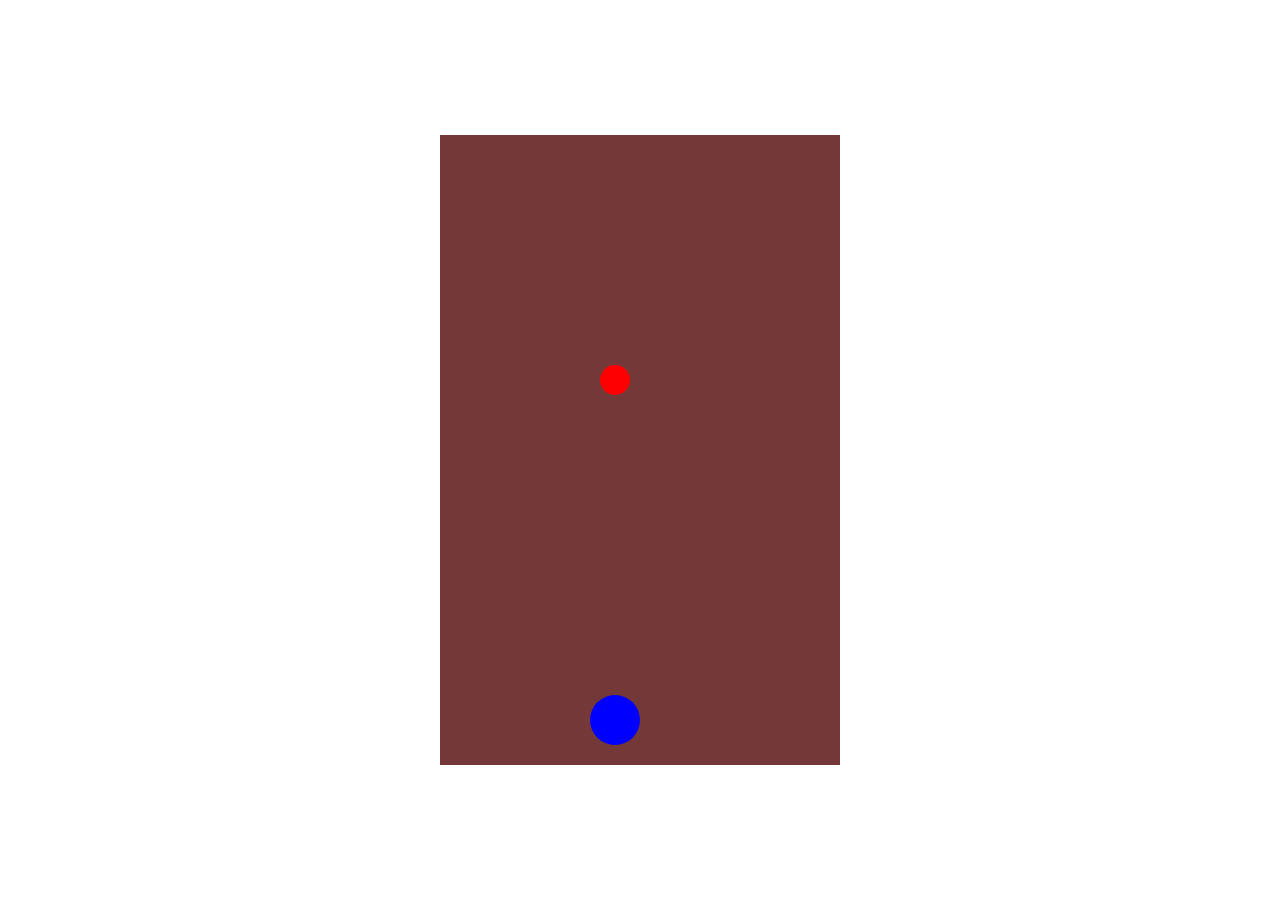
<file: academy-airplane-master/index.html>
<!DOCTYPE html>
<html lang="en">
<head>
    <meta charset="UTF-8">
    <meta name="viewport" content="width=device-width, initial-scale=1.0">
    <link rel="stylesheet" href="styles.css">
    <title>Juego de Aviones</title>
</head>
<body>
    <div class="game-container">
        <div id="player"></div>
        <div id="enemy"></div>
    </div>
    <script src="script.js"></script>
</body>
</html>
</file>
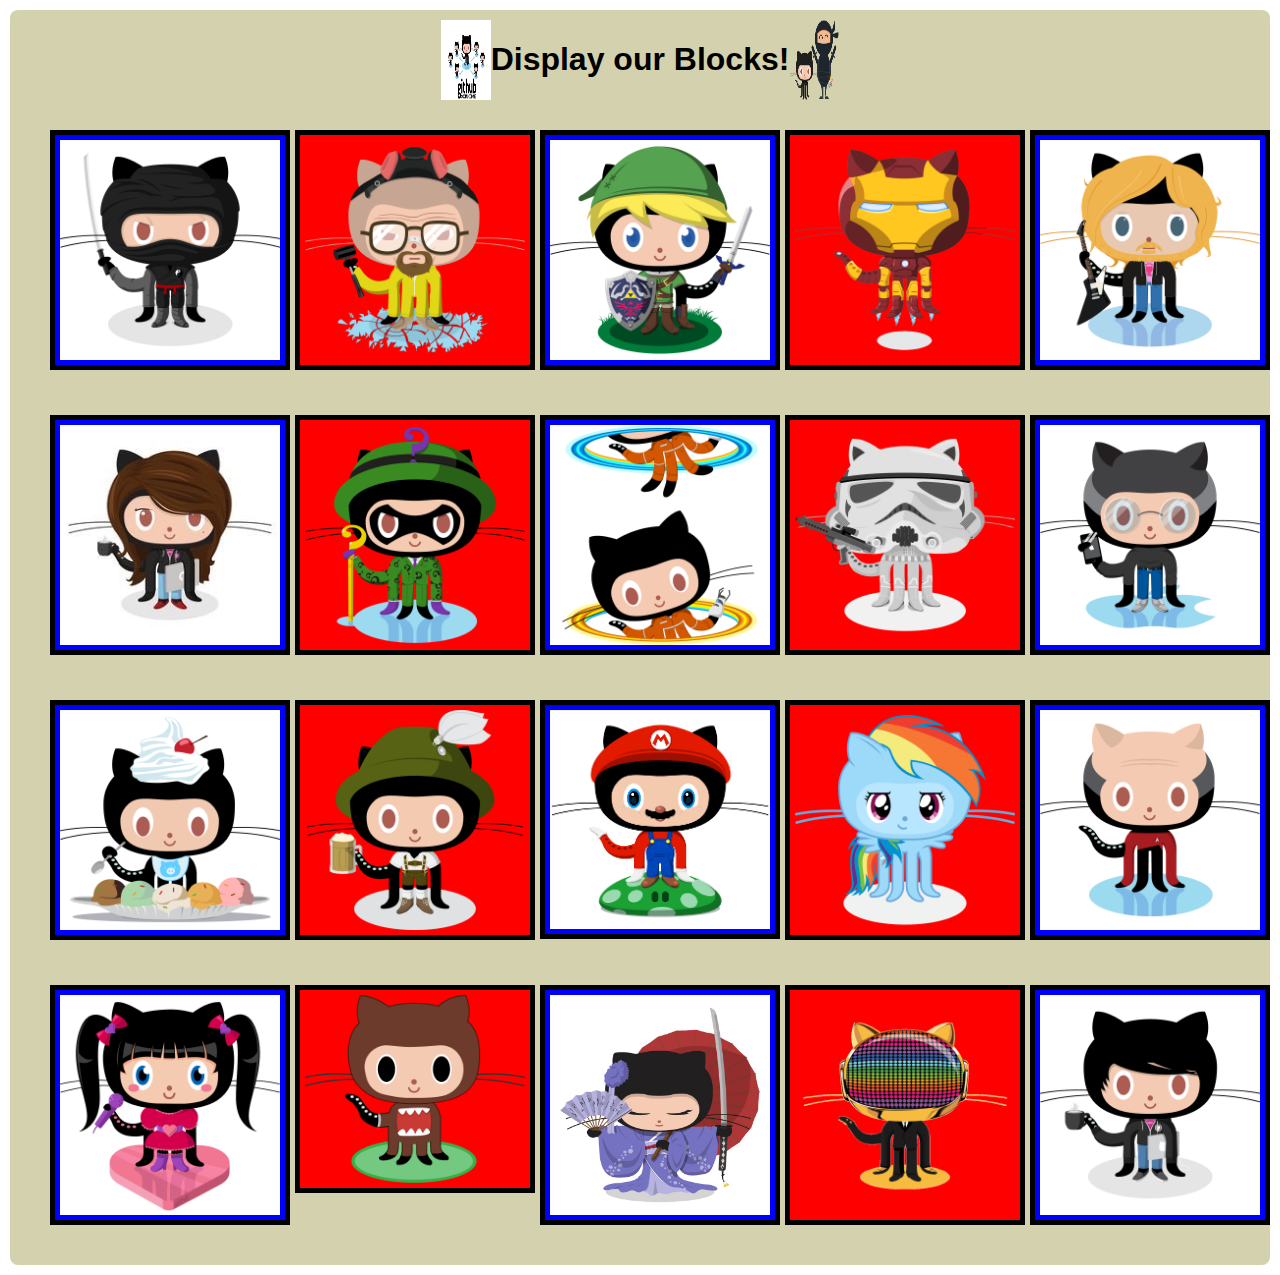
<file: Display Our Blocks/index.html>
<!DOCTYPE html>
<html lang="es">
<head>
    <meta charset="UTF-8">
    <meta name="viewport" content="width=device-width, initial-scale=1.0">
    <link rel="stylesheet" href="styles.css">
    <title>Cuadrícula de Imágenes</title>
</head>
<body>
    <div class="main-content">
        <div class="header">
            <img src="./img/gi.jpg" alt="Left Image" width="50">
            <h1>Display our Blocks!</h1>
            <img src="./img/ga.png" alt="Right Image" width="50">
        </div>
        <div class="grid-container">
            <div class="grid-item">
                <img src="./img/1.jpg" alt="Imagen 1" class="img1">
            </div>
            <div class="grid-item">
                <img src="./img/2.png" alt="Imagen 2" class="img2">
            </div>
            <div class="grid-item">
                <img src="./img/3.png" alt="Imagen 3" class="img1">
            </div>
            <div class="grid-item">
                <img src="./img/4.png" alt="Imagen 4" class="img2">
            </div>
            <div class="grid-item">
                <img src="./img/5.png" alt="Imagen 5" class="img1">
            </div>
            
            <div class="grid-item">
                <img src="./img/6.jpg" alt="Imagen 6" class="img1">
            </div>
            <div class="grid-item">
                <img src="./img/7.png" alt="Imagen 7" class="img2">
            </div>
            <div class="grid-item">
                <img src="./img/8.jpg" alt="Imagen 8" class="img1">
            </div>
            <div class="grid-item">
                <img src="./img/9.png" alt="Imagen 9" class="img2">
            </div>
            <div class="grid-item">
                <img src="./img/10.jpg" alt="Imagen 10" class="img1">
            </div>
            
            <div class="grid-item">
                <img src="./img/11.jpg" alt="Imagen 11" class="img1">
            </div>
            <div class="grid-item">
                <img src="./img/12.png" alt="Imagen 12" class="img2">
            </div>
            <div class="grid-item">
                <img src="./img/13.png" alt="Imagen 13" class="img1">
            </div>
            <div class="grid-item">
                <img src="./img/14.png" alt="Imagen 14" class="img2">
            </div>
            <div class="grid-item">
                <img src="./img/15.jpg" alt="Imagen 15" class="img1">
            </div>
            
            <div class="grid-item">
                <img src="./img/16.png" alt="Imagen 16" class="img1">
            </div>
            <div class="grid-item">
                <img src="./img/17.png" alt="Imagen 17" class="img2">
            </div>
            <div class="grid-item">
                <img src="./img/18.jpg" alt="Imagen 18" class="img1">
            </div>
            <div class="grid-item">
                <img src="./img/19.gif" alt="Imagen 19" class="img2">
            </div>
            <div class="grid-item">
                <img src="./img/20.jpg" alt="Imagen 20" class="img1">
            </div>
        </div>
    </div>
</body>
</html>
</file>
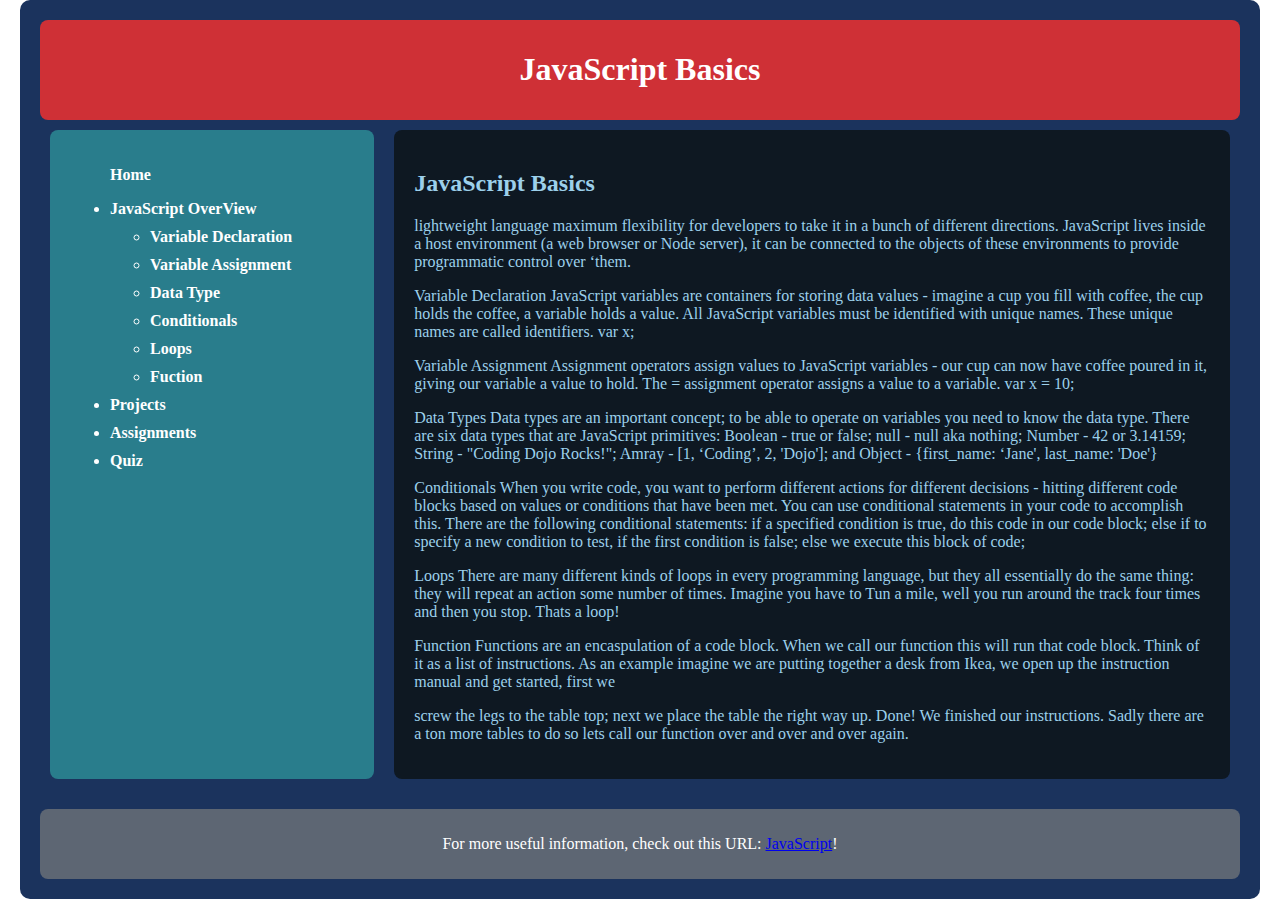
<file: Js basico/index.html>
<!DOCTYPE html>
<html lang="es">

<head>
    <meta charset="UTF-8">
    <meta name="viewport" content="width=device-width, initial-scale=1.0">
    <link rel="stylesheet" href="styles.css">
    <title>Mi Página</title>
</head>

<body>

    <div class="container">
        <header>
            <h1>JavaScript Basics</h1>
        </header>

        <div class="d-flex">
            <aside class="sidebar">
                <nav>
                    <ul>
                        <p><a href="#">Home</a></p>
                        <li><a href="#">JavaScript OverView</a></li>
                        <ul>
                            <li><a href="#">Variable Declaration</a></li>
                            <li><a href="#">Variable Assignment</a></li>
                            <li><a href="#">Data Type</a></li>
                            <li><a href="#">Conditionals</a></li>
                            <li><a href="#">Loops</a></li>
                            <li><a href="#">Fuction</a></li>
                        </ul>
                        <li><a href="#">Projects</a></li>
                        <li><a href="#">Assignments</a></li>
                        <li><a href="#">Quiz</a></li>
                    </ul>
                </nav>
            </aside>
            <section class="main-content">
                <h2>JavaScript Basics</h2>
                <p>
                    lightweight language maximum flexibility for developers to take it in a bunch of different directions. JavaScript lives inside a host
                    environment (a web browser or Node server), it can be connected to the objects of these environments to provide programmatic control over
                    ‘them.
                    </p>
                    <p>Variable Declaration JavaScript variables are containers for storing data values - imagine a cup you fill with coffee, the cup holds the coffee,
                    a variable holds a value. All JavaScript variables must be identified with unique names. These unique names are called identifiers. var x;
                    </p>
                    <p>Variable Assignment Assignment operators assign values to JavaScript variables - our cup can now have coffee poured in it, giving our
                    variable a value to hold. The = assignment operator assigns a value to a variable. var x = 10;
                    </p>
                    <p>Data Types Data types are an important concept; to be able to operate on variables you need to know the data type. There are six data types
                    that are JavaScript primitives: Boolean - true or false; null - null aka nothing; Number - 42 or 3.14159; String - "Coding Dojo Rocks!";
                    Amray - [1, ‘Coding’, 2, 'Dojo']; and Object - {first_name: ‘Jane', last_name: 'Doe'}
                    </p>
                    <p>Conditionals When you write code, you want to perform different actions for different decisions - hitting different code blocks based on
                    values or conditions that have been met. You can use conditional statements in your code to accomplish this. There are the following
                    conditional statements: if a specified condition is true, do this code in our code block; else if to specify a new condition to test, if the first
                    condition is false; else we execute this block of code;
                    </p>
                    <p>Loops There are many different kinds of loops in every programming language, but they all essentially do the same thing: they will repeat
                    an action some number of times. Imagine you have to Tun a mile, well you run around the track four times and then you stop. Thats a loop!
                    </p>
                    <p>Function Functions are an encaspulation of a code block. When we call our function this will run that code block. Think of it as a list of
                    instructions. As an example imagine we are putting together a desk from Ikea, we open up the instruction manual and get started, first we
                    </p>
                    <p>
                    screw the legs to the table top; next we place the table the right way up. Done! We finished our instructions. Sadly there are a ton more
                    tables to do so lets call our function over and over and over again.
                    </p>
            </section>
        </div>

        <footer>
            <p>For more useful information, check out this URL: <a href="Link">JavaScript</a>!</p>
        </footer>
    </div>

</body>

</html>
</file>
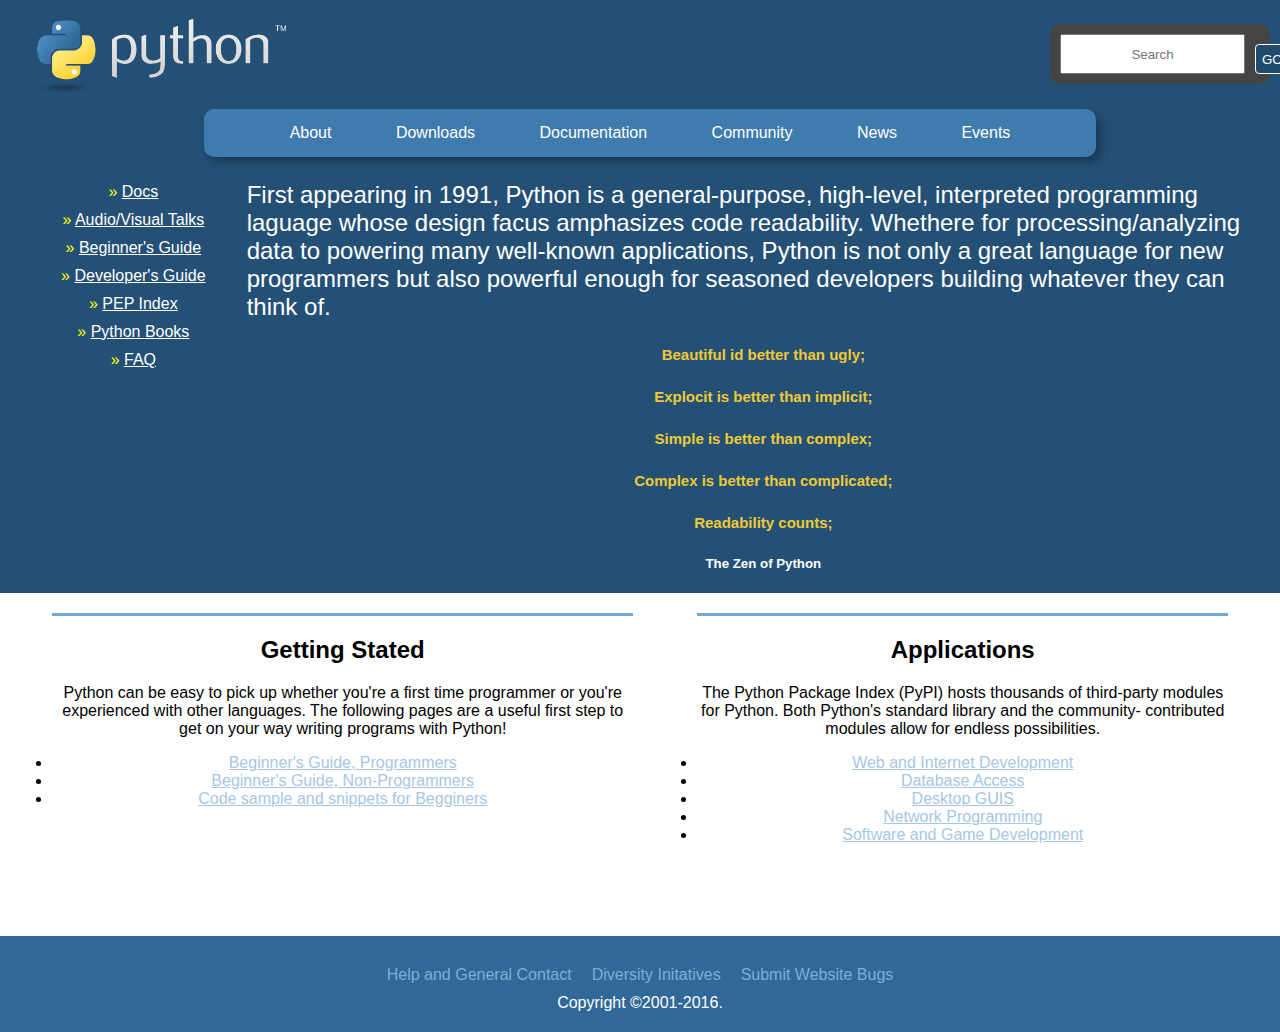
<file: Phyton/index.html>
<!DOCTYPE html>
<html lang="es">
<head>
    <meta charset="UTF-8">
    <meta name="viewport" content="width=device-width, initial-scale=1.0">
    <title>Mi Página Web</title>
    <link rel="stylesheet" href="styles.css">
</head>
<body>
    <div class="container">
        <main>
            <header>
                <div id="logo">
                    <img src="logo.png" alt="Logo" style="width: 300%;">
                </div>
                <div id="search-bar">
                    <input type="text" class = "search-text" placeholder="Search">
                    <button type="submit" class="button-style">GO</button>
                </div>
            </header>
            
            <nav>
                <a href="#">About</a>
                <a href="#">Downloads</a>
                <a href="#">Documentation</a>
                <a href="#">Community</a>
                <a href="#">News</a>
                <a href="#">Events</a>
            </nav>
            <div class="main-flex">
                <aside class="sidebar">
                    <ul class="ul-style">
                        <li><span class="text-yellow">» </span><a href="#">Docs</a></li>
                        <li><span class="text-yellow">» </span><a href="#">Audio/Visual Talks</a></li>
                        <li><span class="text-yellow">» </span><a href="#">Beginner's Guide</a></li>
                        <li><span class="text-yellow">» </span><a href="#">Developer's Guide</a></li>
                        <li><span class="text-yellow">» </span><a href="#">PEP Index</a></li>
                        <li><span class="text-yellow">» </span><a href="#">Python Books</a></li>
                        <li><span class="text-yellow">» </span><a href="#">FAQ</a></li>
                    </ul>
                </aside>
                <div class="main-text-center">
                    <p style="font-size: 24px; color: white;">First appearing in 1991, Python is a general-purpose, high-level, interpreted programming laguage 
                        whose design facus amphasizes code readability. Whethere for processing/analyzing
                        data to powering many well-known applications, Python is not only a great language for new 
                        programmers but also powerful enough for seasoned developers building whatever they can think
                        of.
                    </p>
                    <h5 class="center-h5-main">
                        Beautiful id better than ugly;
                    </h5>
                    <h5 class="center-h5-main">
                        Explocit is better than implicit;
                    </h5>
                    <h5 class="center-h5-main">
                        Simple is better than complex;
                    </h5>
                    <h5 class="center-h5-main">
                        Complex is better than complicated;
                    </h5>
                    <h5 class="center-h5-main">
                       Readability counts; 
                    </h5>
                    <h5 class="center-h5-main-ex">
                        The Zen of Python
                    </h5>
                </div>
            </div>
        </main>
    </div>

    <section>
        <div class="section-section">
            <h2>Getting Stated</h2>
            <p>Python can be easy to pick up whether you're a first time programmer
                or you're experienced with other languages. The following pages are a 
                useful first step to get on your way writing programs with Python!</p>
                <li><a href="#" class="section-link">Beginner's Guide, Programmers</a></li>
                <li><a href="#" class="section-link">Beginner's Guide, Non-Programmers</a></li>
                <li><a href="#" class="section-link">Code sample and snippets for Begginers</a></li>
        </div>
        <div class="section-section">
            <h2>Applications</h2>
            <p>The Python Package Index (PyPI) hosts thousands of third-party modules 
                for Python. Both Python's standard library and the community- contributed 
                modules allow for endless possibilities.</p>
            <li><a href="#" class="section-link">Web and Internet Development</a></li>
            <li><a href="#" class="section-link">Database Access</a></li>
            <li><a href="#" class="section-link">Desktop GUIS</a></li>
            <li><a href="#" class="section-link">Network Programming</a></li>
            <li><a href="#" class="section-link">Software and Game Development</a></li>
        </div>
    </section>
    <footer>
        <div class="footer-section">
            <p class="footer-down">Help and General Contact</p>
            <p class="footer-down">Diversity Initatives</p>
            <p class="footer-down">Submit Website Bugs</p>
        </div>
        <div style="justify-content: center; display: flex;">
            <span>
                Copyright &copy;2001-2016.
            </span>
        </div>
    </footer>
    
</body>
</html>
</file>
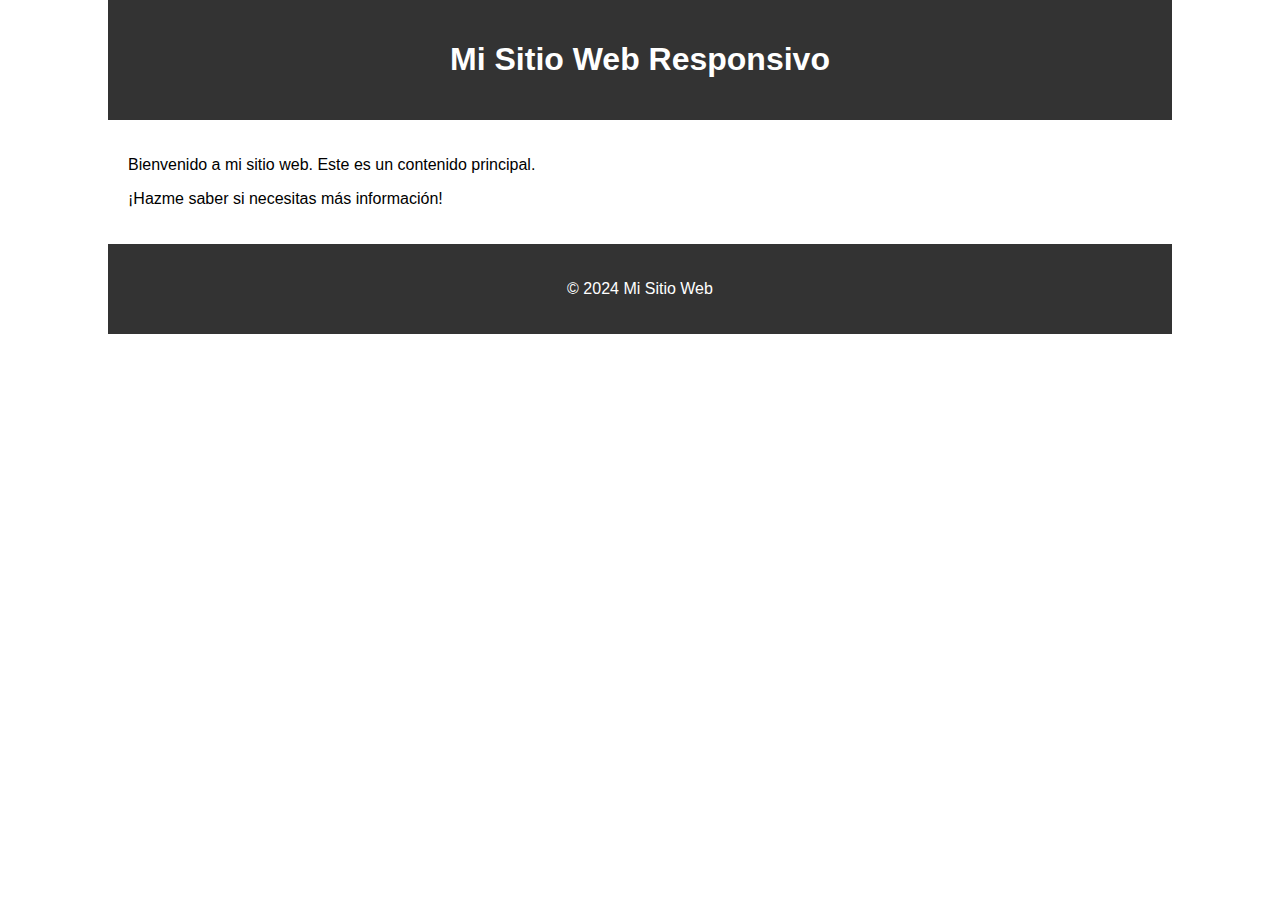
<file: simplemente responsivo/index.html>
<!DOCTYPE html>
<html lang="es">
<head>
    <meta charset="UTF-8">
    <meta name="viewport" content="width=device-width, initial-scale=1.0">
    <link rel="stylesheet" href="style.css">
</head>
<body>
    <header>
        <h1>Mi Sitio Web Responsivo</h1>
    </header>

    <main>
        <p>Bienvenido a mi sitio web. Este es un contenido principal.</p>
        <p>¡Hazme saber si necesitas más información!</p>
    </main>

    <footer>
        <p>&copy; 2024 Mi Sitio Web</p>
    </footer>
</body>
</html>
</file>
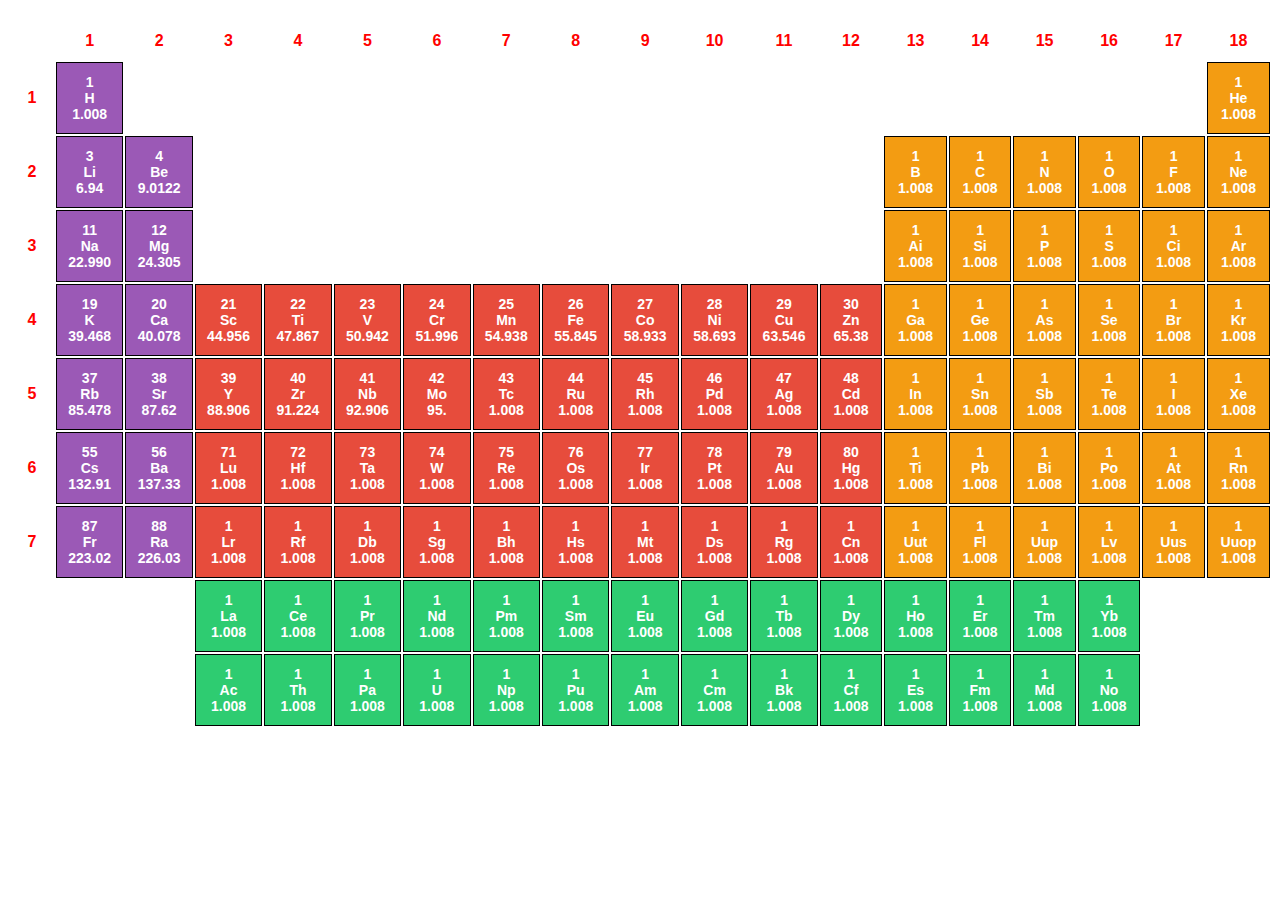
<file: tabla periodica/index.html>
<!DOCTYPE html>
<html lang="es">

<head>
    <meta charset="UTF-8">
    <meta name="viewport" content="width=device-width, initial-scale=1.0">
    <link rel="stylesheet" href="styles.css">
    <title>Tabla Periódica</title>
</head>

<body>

    <table>
        <thead>
            <tr>
                <th></th>
                <th>1</th>
                <th>2</th>
                <th>3</th>
                <th>4</th>
                <th>5</th>
                <th>6</th>
                <th>7</th>
                <th>8</th>
                <th>9</th>
                <th>10</th>
                <th>11</th>
                <th>12</th>
                <th>13</th>
                <th>14</th>
                <th>15</th>
                <th>16</th>
                <th>17</th>
                <th>18</th>
            </tr>
        </thead>
        <tbody>
            <tr>
                <th>1</th>
                <td class="element noble-gases">1</br>H<br>1.008</td>  
                <td class="element noassing"></td>           
                <td class="element noassing"></td>           
                <td class="element noassing"></td>           
                <td class="element noassing"></td>           
                <td class="element noassing"></td>           
                <td class="element noassing"></td>           
                <td class="element noassing"></td>           
                <td class="element noassing"></td>           
                <td class="element noassing"></td>           
                <td class="element noassing"></td>           
                <td class="element noassing"></td>           
                <td class="element noassing"></td>           
                <td class="element noassing"></td>           
                <td class="element noassing"></td>           
                <td class="element noassing"></td>           
                <td class="element noassing"></td>           
                <td class="element transition-metals">1</br>He<br>1.008</td>  
            </tr>         
            <tr>
                <th>2</th>
                <td class="element noble-gases">3</br>Li<br>6.94</td>  
                <td class="element noble-gases">4</br>Be<br>9.0122</td>  
                <td class="element noassing"></td>           
                <td class="element noassing"></td>           
                <td class="element noassing"></td>           
                <td class="element noassing"></td>           
                <td class="element noassing"></td>           
                <td class="element noassing"></td>           
                <td class="element noassing"></td>           
                <td class="element noassing"></td>           
                <td class="element noassing"></td>           
                <td class="element noassing"></td>           
                <td class="element transition-metals">1</br>B<br>1.008</td>  
                <td class="element transition-metals">1</br>C<br>1.008</td>  
                <td class="element transition-metals">1</br>N<br>1.008</td>  
                <td class="element transition-metals">1</br>O<br>1.008</td>  
                <td class="element transition-metals">1</br>F<br>1.008</td>  
                <td class="element transition-metals">1</br>Ne<br>1.008</td>  
            </tr>         
            <tr>
                <th>3</th>
                <td class="element noble-gases">11</br>Na<br>22.990</td>  
                <td class="element noble-gases">12</br>Mg<br>24.305</td>  
                <td class="element noassing"></td>           
                <td class="element noassing"></td>           
                <td class="element noassing"></td>           
                <td class="element noassing"></td>           
                <td class="element noassing"></td>           
                <td class="element noassing"></td>           
                <td class="element noassing"></td>           
                <td class="element noassing"></td>           
                <td class="element noassing"></td>           
                <td class="element noassing"></td>           
                <td class="element transition-metals">1</br>Ai<br>1.008</td>  
                <td class="element transition-metals">1</br>Si<br>1.008</td>  
                <td class="element transition-metals">1</br>P<br>1.008</td>  
                <td class="element transition-metals">1</br>S<br>1.008</td>  
                <td class="element transition-metals">1</br>Ci<br>1.008</td>  
                <td class="element transition-metals">1</br>Ar<br>1.008</td>  
            </tr>         
            <tr>
                <th>4</th>
                <td class="element noble-gases">19</br>K<br>39.468</td>  
                <td class="element noble-gases">20</br>Ca<br>40.078</td>  
                <td class="element alkali-metals">21</br>Sc<br>44.956</td>  
                <td class="element alkali-metals">22</br>Ti<br>47.867</td>  
                <td class="element alkali-metals">23</br>V<br>50.942</td>  
                <td class="element alkali-metals">24</br>Cr<br>51.996</td>  
                <td class="element alkali-metals">25</br>Mn<br>54.938</td>  
                <td class="element alkali-metals">26</br>Fe<br>55.845</td>  
                <td class="element alkali-metals">27</br>Co<br>58.933</td>  
                <td class="element alkali-metals">28</br>Ni<br>58.693</td>  
                <td class="element alkali-metals">29</br>Cu<br>63.546</td>  
                <td class="element alkali-metals">30</br>Zn<br>65.38</td>  
                <td class="element transition-metals">1</br>Ga<br>1.008</td>  
                <td class="element transition-metals">1</br>Ge<br>1.008</td>  
                <td class="element transition-metals">1</br>As<br>1.008</td>  
                <td class="element transition-metals">1</br>Se<br>1.008</td>  
                <td class="element transition-metals">1</br>Br<br>1.008</td>  
                <td class="element transition-metals">1</br>Kr<br>1.008</td>  
            </tr>         
            <tr>
                <th>5</th>
                <td class="element noble-gases">37</br>Rb<br>85.478</td>  
                <td class="element noble-gases">38</br>Sr<br>87.62</td>  
                <td class="element alkali-metals">39</br>Y<br>88.906</td>  
                <td class="element alkali-metals">40</br>Zr<br>91.224</td>  
                <td class="element alkali-metals">41</br>Nb<br>92.906</td>  
                <td class="element alkali-metals">42</br>Mo<br>95.</td>  
                <td class="element alkali-metals">43</br>Tc<br>1.008</td>  
                <td class="element alkali-metals">44</br>Ru<br>1.008</td>  
                <td class="element alkali-metals">45</br>Rh<br>1.008</td>  
                <td class="element alkali-metals">46</br>Pd<br>1.008</td>  
                <td class="element alkali-metals">47</br>Ag<br>1.008</td>  
                <td class="element alkali-metals">48</br>Cd<br>1.008</td>  
                <td class="element transition-metals">1</br>In<br>1.008</td>  
                <td class="element transition-metals">1</br>Sn<br>1.008</td>  
                <td class="element transition-metals">1</br>Sb<br>1.008</td>  
                <td class="element transition-metals">1</br>Te<br>1.008</td>  
                <td class="element transition-metals">1</br>I<br>1.008</td>  
                <td class="element transition-metals">1</br>Xe<br>1.008</td>  
            </tr>         
            <tr>
                <th>6</th>
                <td class="element noble-gases">55</br>Cs<br>132.91</td>  
                <td class="element noble-gases">56</br>Ba<br>137.33</td>  
                <td class="element alkali-metals">71</br>Lu<br>1.008</td>  
                <td class="element alkali-metals">72</br>Hf<br>1.008</td>  
                <td class="element alkali-metals">73</br>Ta<br>1.008</td>  
                <td class="element alkali-metals">74</br>W<br>1.008</td>  
                <td class="element alkali-metals">75</br>Re<br>1.008</td>  
                <td class="element alkali-metals">76</br>Os<br>1.008</td>  
                <td class="element alkali-metals">77</br>Ir<br>1.008</td>  
                <td class="element alkali-metals">78</br>Pt<br>1.008</td>  
                <td class="element alkali-metals">79</br>Au<br>1.008</td>  
                <td class="element alkali-metals">80</br>Hg<br>1.008</td>  
                <td class="element transition-metals">1</br>Ti<br>1.008</td>  
                <td class="element transition-metals">1</br>Pb<br>1.008</td>  
                <td class="element transition-metals">1</br>Bi<br>1.008</td>  
                <td class="element transition-metals">1</br>Po<br>1.008</td>  
                <td class="element transition-metals">1</br>At<br>1.008</td>  
                <td class="element transition-metals">1</br>Rn<br>1.008</td>  
            </tr>         
            <tr>
                <th>7</th>
                <td class="element noble-gases">87</br>Fr<br>223.02</td>  
                <td class="element noble-gases">88</br>Ra<br>226.03</td>  
                <td class="element alkali-metals">1</br>Lr<br>1.008</td>  
                <td class="element alkali-metals">1</br>Rf<br>1.008</td>  
                <td class="element alkali-metals">1</br>Db<br>1.008</td>  
                <td class="element alkali-metals">1</br>Sg<br>1.008</td>  
                <td class="element alkali-metals">1</br>Bh<br>1.008</td>  
                <td class="element alkali-metals">1</br>Hs<br>1.008</td>  
                <td class="element alkali-metals">1</br>Mt<br>1.008</td>  
                <td class="element alkali-metals">1</br>Ds<br>1.008</td>  
                <td class="element alkali-metals">1</br>Rg<br>1.008</td>  
                <td class="element alkali-metals">1</br>Cn<br>1.008</td>  
                <td class="element transition-metals">1</br>Uut<br>1.008</td>  
                <td class="element transition-metals">1</br>Fl<br>1.008</td>  
                <td class="element transition-metals">1</br>Uup<br>1.008</td>  
                <td class="element transition-metals">1</br>Lv<br>1.008</td>  
                <td class="element transition-metals">1</br>Uus<br>1.008</td>  
                <td class="element transition-metals">1</br>Uuop<br>1.008</td>  
            </tr>         
            <tr>
                <td class="element noassing"></td>         
                <td class="element noassing"></td>           
                <td class="element noassing"></td>           
                <td class="element metalloids">1</br>La<br>1.008</td>  
                <td class="element metalloids">1</br>Ce<br>1.008</td>  
                <td class="element metalloids">1</br>Pr<br>1.008</td>  
                <td class="element metalloids">1</br>Nd<br>1.008</td>  
                <td class="element metalloids">1</br>Pm<br>1.008</td>  
                <td class="element metalloids">1</br>Sm<br>1.008</td>  
                <td class="element metalloids">1</br>Eu<br>1.008</td>  
                <td class="element metalloids">1</br>Gd<br>1.008</td>  
                <td class="element metalloids">1</br>Tb<br>1.008</td>  
                <td class="element metalloids">1</br>Dy<br>1.008</td>  
                <td class="element metalloids">1</br>Ho<br>1.008</td>  
                <td class="element metalloids">1</br>Er<br>1.008</td>  
                <td class="element metalloids">1</br>Tm<br>1.008</td>  
                <td class="element metalloids">1</br>Yb<br>1.008</td>  
                <td class="element noassing"></td>           
                <td class="element noassing"></td>           
            </tr>         
            <tr>
                <td class="element noassing"></td>            
                <td class="element noassing"></td>           
                <td class="element noassing"></td>           
                <td class="element metalloids">1</br>Ac<br>1.008</td>  
                <td class="element metalloids">1</br>Th<br>1.008</td>  
                <td class="element metalloids">1</br>Pa<br>1.008</td>  
                <td class="element metalloids">1</br>U<br>1.008</td>  
                <td class="element metalloids">1</br>Np<br>1.008</td>  
                <td class="element metalloids">1</br>Pu<br>1.008</td>  
                <td class="element metalloids">1</br>Am<br>1.008</td>  
                <td class="element metalloids">1</br>Cm<br>1.008</td>  
                <td class="element metalloids">1</br>Bk<br>1.008</td>  
                <td class="element metalloids">1</br>Cf<br>1.008</td>  
                <td class="element metalloids">1</br>Es<br>1.008</td>  
                <td class="element metalloids">1</br>Fm<br>1.008</td>  
                <td class="element metalloids">1</br>Md<br>1.008</td>  
                <td class="element metalloids">1</br>No<br>1.008</td>  
                <td class="element noassing"></td>           
                <td class="element noassing"></td>           
            </tr>         
        </tbody>
    </table>

</body>

</html>
</file>
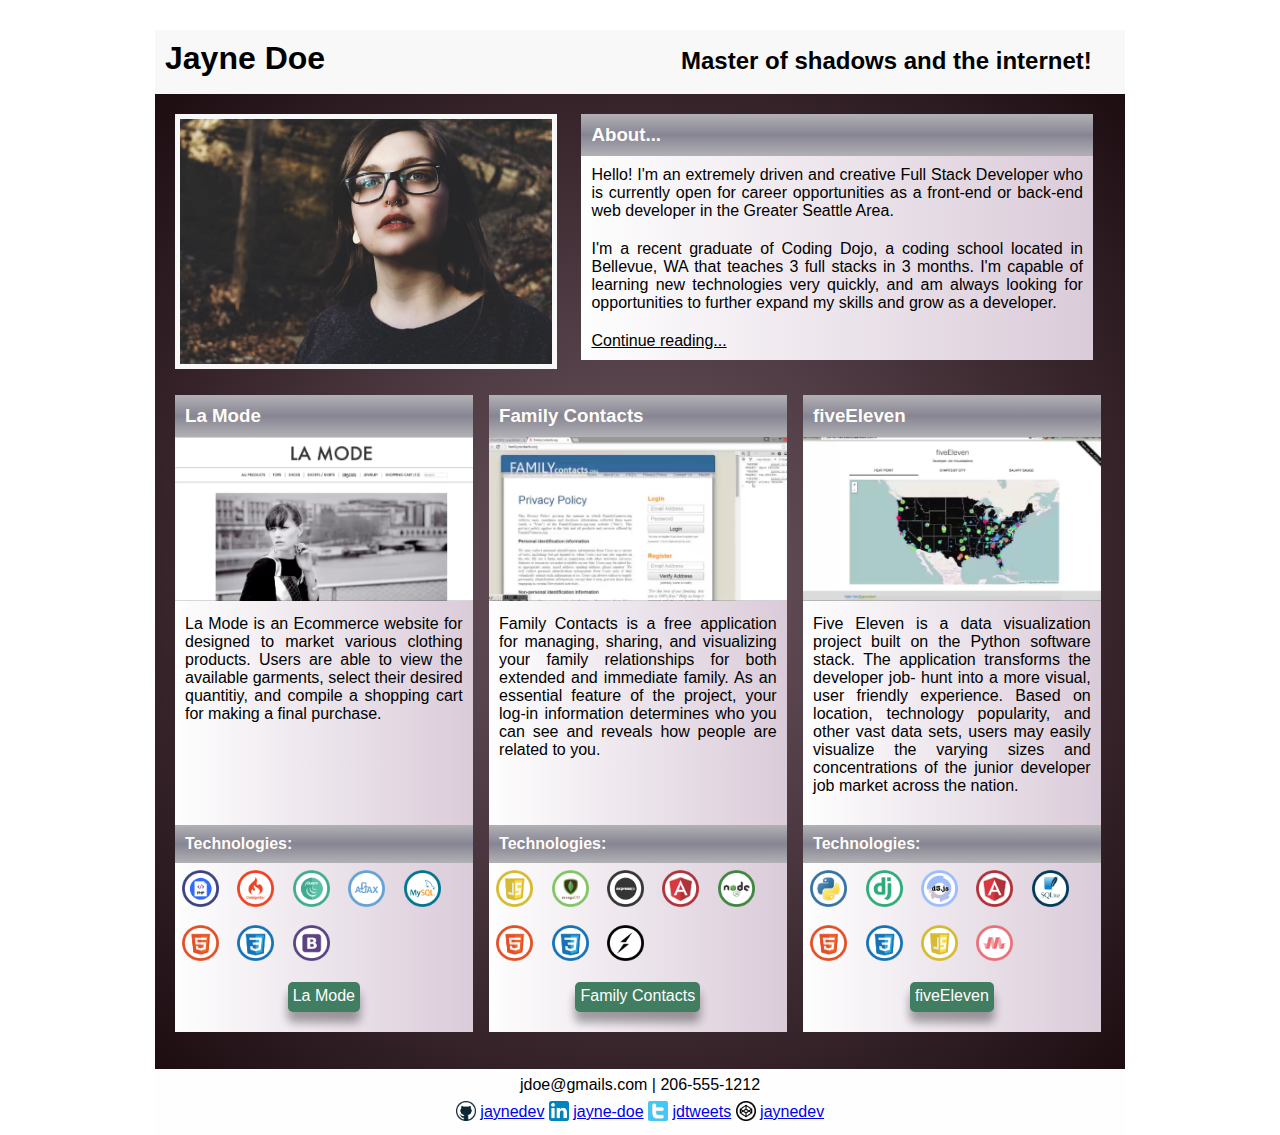
<file: css/portafolio/index.html>
<!DOCTYPE html>
<html lang="en">
<head>
    <meta charset="UTF-8">
    <meta name="viewport" content="width=device-width, initial-scale=1.0">
    <meta name="description" content="Jayne Doe portfolio">
    <link rel="stylesheet" href="style.css">
    <title>Jayne Doe Portfolio</title>
</head>
<body>
    <div class="wrapper">
        <div class="header">
            <h1>Jayne Doe</h1>
            <h2>Master of shadows and the internet!</h2>
        </div>
        <div class="main-content">
            <div class="bio">
                <img src="img/photo_of_me.jpg" alt="Photo of me" class="photo-of-me">
                <div class="about-self content-container">
                    <h3>About...</h3>
                    
                    <p>Hello! I'm an extremely driven and creative Full Stack Developer
                    who is currently open for career opportunities as a front-end or
                    back-end web developer in the Greater Seattle Area.</p>
                        
                    <p>I'm a recent graduate of Coding Dojo, a coding school located in
                    Bellevue, WA that teaches 3 full stacks in 3 months. I'm capable
                    of learning new technologies very quickly, and am always looking
                    for opportunities to further expand my skills and grow as a
                    developer.</p>

                    <a href="https://www.youtube.com/watch?v=dQw4w9WgXcQ">Continue reading...</a>
                </div>
            </div>

            <div class="projects">
                <div class="la-mode content-container">
                    <h3>La Mode</h3>

                    <img src="img/lamode.png" alt="La Mode">

                    <p>La Mode is an Ecommerce website for
                        designed to market various clothing
                        products. Users are able to view the
                        available garments, select their desired
                        quantitiy, and compile a shopping cart for
                        making a final purchase.</p>

                    <h4>Technologies:</h4>

                    <div class="technologies">
                        <img src="img/php.png" alt="PHP">
                        <img src="img/codeigniter.png" alt="Codeigniter">
                        <img src="img/jQuery.png" alt="JQuery">
                        <img src="img/ajax.png" alt="Ajax">
                        <img src="img/mysql.png" alt="MySQL">
                        <img src="img/HTML.png" alt="HTML">
                        <img src="img/CSS.png" alt="CSS">
                        <img src="img/bootstrap.png" alt="Bootstrap">
                    </div>

                    <a href="https://www.youtube.com/watch?v=dQw4w9WgXcQ" class="link-button">La Mode</a>
                </div>

                <div class="family-contacts content-container">
                    <h3>Family Contacts</h3>

                    <img src="img/familycontacts.png" alt="Family Contacts">

                    <p>Family Contacts is a free application for
                        managing, sharing, and visualizing your
                        family relationships for both extended and
                        immediate family. As an essential feature
                        of the project, your log-in information
                        determines who you can see and reveals
                        how people are related to you.</p>

                    <h4>Technologies:</h4>

                    <div class="technologies">
                        <img src="img/JavaScript.png" alt="JS">
                        <img src="img/mongodb.png" alt="MongoDB">
                        <img src="img/expressjs.png" alt="Express JS">
                        <img src="img/angular.png" alt="Angular">
                        <img src="img/nodejs.png" alt="nodeJS">
                        <img src="img/HTML.png" alt="HTML">
                        <img src="img/CSS.png" alt="CSS">
                        <img src="img/socket.png" alt="Socket">
                    </div>

                    <a href="https://www.youtube.com/watch?v=dQw4w9WgXcQ" class="link-button">Family Contacts</a>
                </div>

                <div class="fiveEleven content-container">
                    <h3>fiveEleven</h3>

                    <img src="img/fiveEleven.png" alt="fiveEleven">

                    <p>Five Eleven is a data visualization project
                        built on the Python software stack. The
                        application transforms the developer job-
                        hunt into a more visual, user friendly
                        experience. Based on location, technology
                        popularity, and other vast data sets, users
                        may easily visualize the varying sizes and
                        concentrations of the junior developer job
                        market across the nation.</p>

                    <h4>Technologies:</h4>

                    <div class="technologies">
                        <img src="img/python.png" alt="Python">
                        <img src="img/django.png" alt="django">
                        <img src="img/d3.png" alt="D3">
                        <img src="img/angular.png" alt="Angular">
                        <img src="img/sqlite.png" alt="sqlite">
                        <img src="img/HTML.png" alt="HTML">
                        <img src="img/CSS.png" alt="CSS">
                        <img src="img/JavaScript.png" alt="JS">
                        <img src="img/materialize.png" alt="JS">
                    </div>

                    <a href="https://www.youtube.com/watch?v=dQw4w9WgXcQ" class="link-button">fiveEleven</a>
                    </div>
                </div>
        </div>
        <div class="footer">
            <div class="email">jdoe@gmails.com | 206-555-1212</div>
            <div class="socials">
                <ul>
                    <li>
                        <img src="img/github.png" alt="github">
                        <a href="https://www.youtube.com/watch?v=dQw4w9WgXcQ">jaynedev</a>
                    </li>
                    <li>
                        <img src="img/linkedin.png" alt="linkedin">
                        <a href="https://www.youtube.com/watch?v=dQw4w9WgXcQ">jayne-doe</a>
                    </li>
                    <li>
                        <img src="img/twitter.png" alt="twitter">
                        <a href="https://www.youtube.com/watch?v=dQw4w9WgXcQ">jdtweets</a>
                    </li>
                    <li>
                        <img src="img/codepen.png" alt="codepen">
                        <a href="https://www.youtube.com/watch?v=dQw4w9WgXcQ">jaynedev</a>
                    </li>
                </ul>
            </div>
        </div>
    </div>   
</body>
</html>
</file>
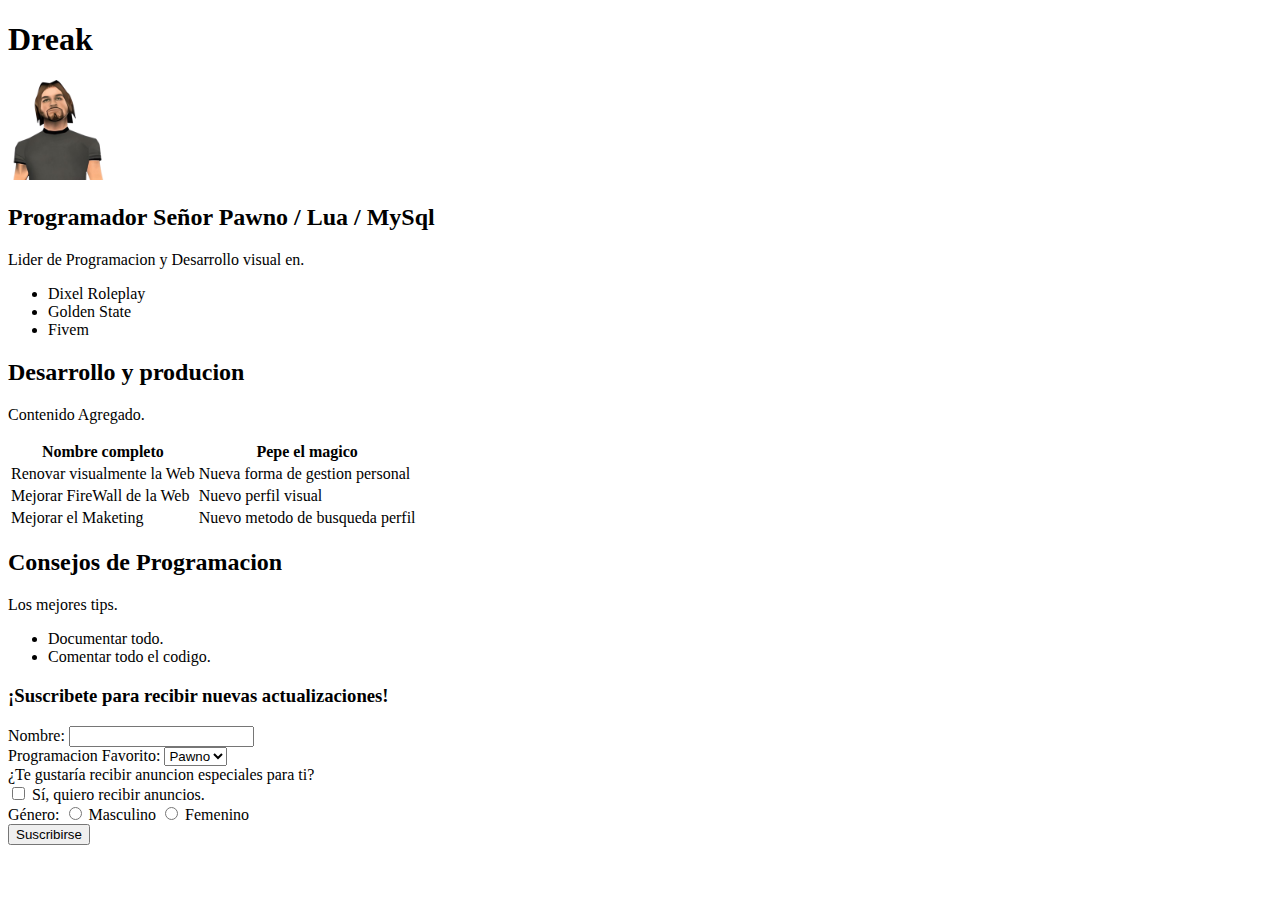
<file: Blog de un radom.html>
<!DOCTYPE html>
<html lang="es">
<head>
    <meta charset="UTF-8">
    <meta name="viewport" content="width=device-width, initial-scale=1.0">
    <title>Blog Fake (como la tv)</title>
    <meta name="description" content="xd.">
</head>
<body>

    <header>
        <h1>Dreak</h1>
        <img src="dreak.png" alt="img" style="width: 100px;">
    </header>

    <div id="destinos">
        <h2>Programador Señor Pawno / Lua / MySql</h2>
        <p>Lider de Programacion y Desarrollo visual en.</p>
        <ul>
            <li>Dixel Roleplay</li>
            <li>Golden State</li>
            <li>Fivem</li>
        </ul>
    </div>

    <div id="experiencias">
        <h2>Desarrollo y producion</h2>
        <p>Contenido Agregado.</p>
        <table>
            <thead>
                <tr>
                    <th>Nombre completo</th>
                    <th>Pepe el magico</th>
                </tr>
            </thead>
            <tbody>
                <tr>
                    <td>Renovar visualmente la Web</td>
                    <td>Nueva forma de gestion personal</td>
                </tr>
                <tr>
                    <td>Mejorar FireWall de la Web</td>
                    <td>Nuevo perfil visual</td>
                </tr>
                <tr>
                    <td>Mejorar el Maketing</td>
                    <td>Nuevo metodo de busqueda perfil</td>
                </tr>
            </tbody>
        </table>
    </div>

    <div id="consejos">
        <h2>Consejos de Programacion</h2>
        <p>Los mejores tips.</p>
        <ul>
            <li>Documentar todo.</li>
            <li>Comentar todo el codigo.</li>
        </ul>
    </div>

    <footer>
        <h3>¡Suscribete para recibir nuevas actualizaciones!</h3>
        
        <form action="/encuesta_ficticia" method="POST">
            <label for="nombre">Nombre:</label>
            <input type="text" id="nombre" name="nombre" required>
            <div>
            <label for="programacion">Programacion Favorito:</label>
            <select id="programacion" name="programacion" required>
                <option value="pawno">Pawno</option>
                <option value="java">Java</option>
            </select>
            </div>
            <label>¿Te gustaría recibir anuncion especiales para ti?</label>
            <div>
                <input type="checkbox" id="email" name="email"> Sí, quiero recibir anuncios.
            </div>
            <div>
            <label>Género:</label>
            <input type="radio" id="masculino" name="genero" value="masculino">
            <label for="masculino">Masculino</label>
            <input type="radio" id="femenino" name="genero" value="femenino">
            <label for="femenino">Femenino</label>
            </div>
            <input type="submit" value="Suscribirse">
        </form>
    </footer>

</body>
</html>
</file>
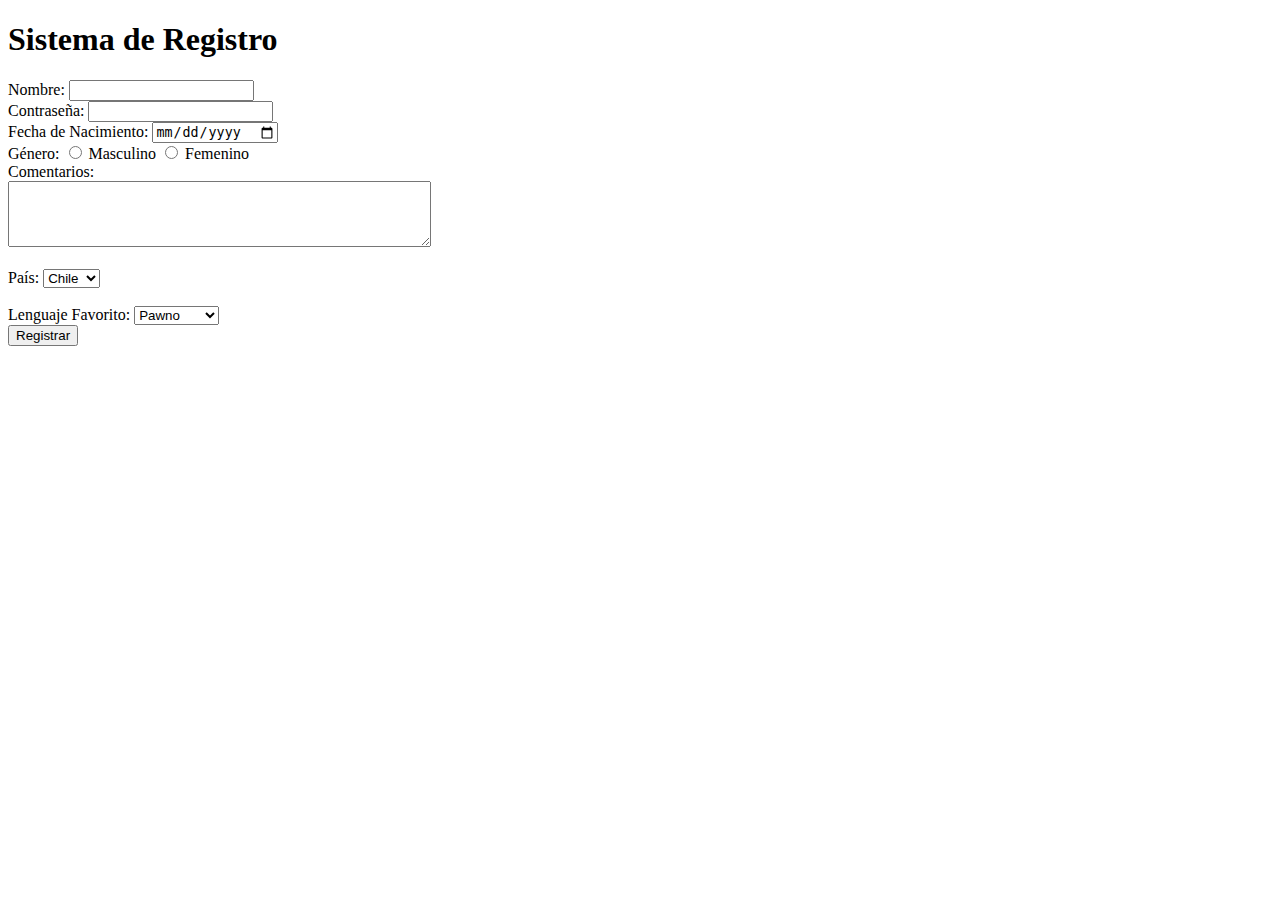
<file: Sistema de Registro.html>
<!DOCTYPE html>
<html lang="es">

<head>
    <meta charset="UTF-8">
    <meta name="viewport" content="width=device-width, initial-scale=1.0">
    <title>Formulario de Registro</title>
</head>

<body>
    <h1>Sistema de Registro</h1>
    <label for="nombre">Nombre:</label>
    <input type="text" id="nombre" name="nombre" required>

    <br>

    <label for="contrasena">Contraseña:</label>
    <input type="password" id="contrasena" name="contrasena" required>

    <br>

    <label for="fecha_nacimiento">Fecha de Nacimiento:</label>
    <input type="date" id="fecha_nacimiento" name="fecha_nacimiento" required>

    <br>

    <label>Género:</label>
    <input type="radio" id="masculino" name="genero" value="masculino">
    <label for="masculino">Masculino</label>
    <input type="radio" id="femenino" name="genero" value="femenino">
    <label for="femenino">Femenino</label>

    <br>

    <label for="comentarios">Comentarios:</label>
    <div>
        <textarea id="comentarios" name="comentarios" rows="4" cols="50"></textarea>
    </div>

    <br>

    <label for="pais">País:</label>
    <select id="pais" name="pais">
        <option value="chile">Chile</option>
        <option value="china">China</option>
        <option value="rusia">Rusia</option>
    </select>

    <br>

    <br>
    <label for="lenguaje">Lenguaje Favorito:</label>
    <select id="lenguaje" name="lenguaje">
        <option value="pawno">Pawno</option>
        <option value="js">JavaScript</option>
        <option value="python">Ptyhon</option>
    </select>

    <br>
    
    <div>
        <input type="submit" value="Registrar">
    </div>

</body>

</html>
</file>
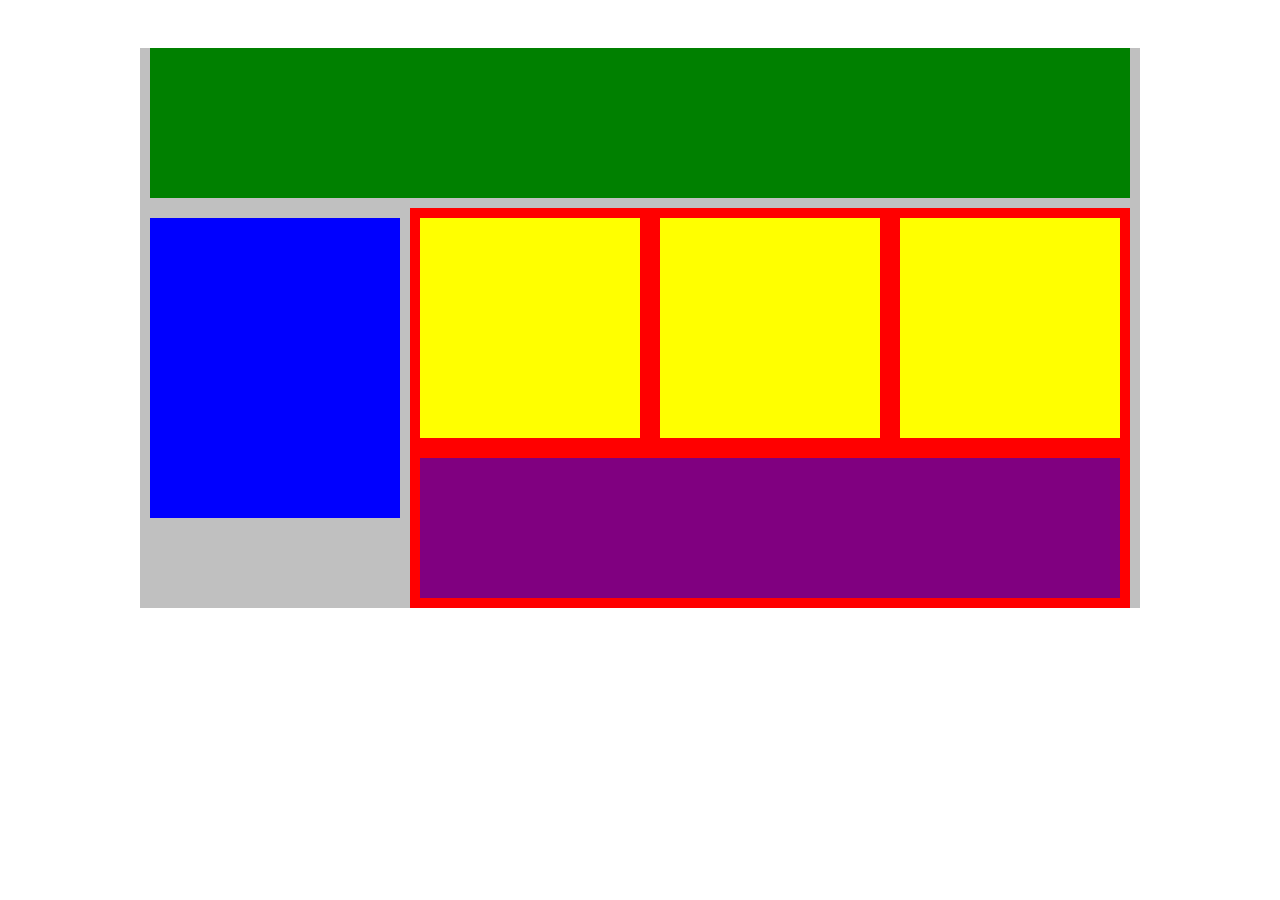
<file: bloques Responsivos/bloques.html>
<!DOCTYPE html>
<html lang="en">
   <head>  
      <meta name="viewport" content="width=device-width, initial-scale=1.0">
      <title>Position Practice</title>
      <link rel="stylesheet" type="text/css" href="bloques.css">

   </head>
   <body>
       <div id="wrapper">
         <div id="header"></div>
         <div id="navigation"></div>
         <div id="main_content">
            <div class="subcontents"></div>
            <div class="subcontents"></div>
            <div class="subcontents"></div>
            <div id="advertisement"></div>
         </div>
      </div><!-- end of wrapper -->
   </body>
</html>
</file>
<file: academy-airplane-master/styles.css>
body {
  margin: 0;
  overflow: hidden;
  display: flex;
  align-items: center;
  justify-content: center;
  height: 100vh;
}

.game-container {
  position: relative;
  width: 400px;
  height: 630px;
  background-color: #753838;
  overflow: hidden;
  border: 5px solid #fff; /* Cambia el color del borde según tus preferencias */
}

#player {
  position: absolute;
  width: 50px;
  height: 50px;
  background-color: blue;
  border-radius: 50%;
  bottom: 20px;
  left: 175px; /* Inicia en el centro del cuadrado */
  transform: translateX(-50%);
  z-index: 2; /* Asegura que el jugador esté por encima del enemigo */
}

#enemy {
  position: absolute;
  width: 30px;
  height: 30px;
  background-color: red;
  border-radius: 50%;
  top: 20px;
  left: 175px; /* Inicia en el centro del cuadrado */
  transform: translateX(-50%);
}
</file>
<file: Display Our Blocks/styles.css>
body {
    margin: 0;
    padding: 0;
    font-family: Arial, sans-serif;
}

.grid-container {
    display: grid;
    grid-template-columns: repeat(5, 1fr);
    gap: 25px;
    padding: 20px;
}

h1 {
    text-align: center;
}
.header{
    display: flex;
    width: fit-content;
    margin: 0 auto;
}
.img1 {    
    overflow: hidden;
    margin: 10px;
    max-width: 100%;
    padding: 5px;
    background-color: blue;
    border: 5px solid black;
    display: block;
}

.img2 {    
    overflow: hidden;
    margin: 10px;
    padding: 5px;
    max-width: 100%;
    background-color: red;
    border: 5px solid black;
    display: block;
}

.main-content {
    background-color: #d4d2ae;
    padding: 10px;
    margin: 10px;    
    border-radius: 8px;
}
</file>
<file: Js basico/styles.css>
body {
    font-family: 'Times New Roman', Times, serif;
    margin: 0;
    padding: 0;
}

.container {
    max-width: 1200px;
    margin: 0 auto;
    padding: 20px;
    color: hsl(200.51deg 66.39% 76.67%);
    background-color: hsl(218.18deg 55% 23.53%);    
    border-radius: 10px;
}

header {
    background-color: hsl(357.74deg 62.35% 50%);
    color: #fff;
    text-align: center;
    padding: 10px;
    border-radius: 8px;
}

.sidebar {
    margin: 10px;
    float: left;
    width: 25%;
    background-color: hsl(189.09deg 54.7% 35.49%);
    color: #fff;
    padding: 20px;
    border-radius: 8px;
}

nav li {
    margin-bottom: 10px;
}

nav a {
    text-decoration: none;
    color: #fff;
    font-weight: bold;
}

.main-content {
    background-color: hsl(210deg 41.67% 9.41%);
    float: left;
    width: 70%;
    padding: 20px;
    margin: 10px;    
    border-radius: 8px;
}
.d-flex{
    display: flex;
}
footer {
    clear: both;
    background-color:hsl(215.45deg 10.58% 40.78%);
    color: #fff;
    text-align: center;
    padding: 10px;
    margin-top: 20px;    
    border-radius: 8px;
}
</file>
<file: Phyton/styles.css>
body {
    font-family: Arial, sans-serif;
    background-color: #245076;
    margin: 0;
    padding: 0;
}

.container {
    display: flex;
}

main {
    flex: 1;
    margin-left: 20px;
}

header {
    display: flex;
    justify-content: space-between;
    align-items: center;
    padding: 10px;
}

#logo {
    max-width: 100px;
}

#search-bar {
    display: flex;
    padding: 10px;
    text-align: center;
    background-color: #444444;
    width: 200px;
    height: 40px;
    border-radius: 10px; 
}

nav {
    text-align: center;
    background-color: #407bad;  
    color: white;
    padding: 5px;
    width: 70%;
    margin: 0 auto;
    box-shadow: 5px 5px 10px rgba(0, 0, 0, 0.3); 
    border-radius: 10px; 
}

nav a {
    display: inline-block;
    padding: 10px 20px;
    margin: 0 10px;
    text-decoration: none;
    color: white;
    border-radius: 10px; 
}

nav a:hover {
    background-color: #214b6e; 
}


section {
    display: flex;
    justify-content: space-around;
    align-items: center;
    background-color:white; 
    color: rgb(0, 0, 0);
    padding: 20px;
}

.section-section {
    border-top: 3px solid hsl(208.16deg 53.85% 64.31%); 
    height: 300px;
    margin: 0 2rem;
    text-align: center;
}

.sidebar {
    width: 20%;
    padding: 10px;
}

.sidebar h2 {
    font-size: 1.2em;
    margin-bottom: 10px;
}

.sidebar ul {
    list-style: none;
    padding: 0;
}
.main-flex{
    display: flex;
}
.ul-style{
    text-align: center;
    color: white;
    list-style: unset;
}
.ul-style a{
    color: white;
    
}
.ul-style li{
    margin: 10px;
}
.text-yellow{
    color: yellow;
}
.button-style{
    margin: 10px;
    height: 30px;
    align-items: center;
    color:white;
    background-color: #214b6e;
    border: 1px solid white;
    border-radius: 4px;
}
.search-text{
    text-align: center;
}
.section-link{
    color: hsl(208.06deg 53.45% 77.25%);
}
footer {
    background-color: #306998; 
    color: white;
    padding: 20px;
}

.footer-section {
    justify-content: center;
    text-align: center;
}

.footer-divider {
    border: 1px solid white;
    height: 1px;
    height: 50px; 
    margin: 0 20px;
}
.footer-down{
    justify-content: center;
    text-align: center;
    color: hsl(208.13deg 57.14% 67.06%);
    margin: 10px;
}
.footer-section{
    display: flex;
    justify-content: center;
    width: 70%;
    margin: 0 auto;
}
.center-h5-main{
    font-size: 15px;
    color: #eec935;
    text-align: center;
}
.center-h5-main-ex{
    color: white;
    text-align: center;
}
.main-text-center{
    width: 100%;
}
</file>
<file: simplemente responsivo/style.css>
body {
    font-family: Arial, sans-serif;
    margin: 0;
    padding: 0;
    box-sizing: border-box;
}

header {
    background-color: #333;
    color: #fff;
    padding: 20px;
    text-align: center;
}

main {
    padding: 20px;
}

footer {
    background-color: #333;
    color: #fff;
    padding: 20px;
    text-align: center;
}

/* Desktop Styles */
@media only screen and (min-width: 1024px) {
    header, main, footer {
        width: 80%;
        margin: 0 auto;
    }
}

/* Tablet Styles */
@media only screen and (min-width: 481px) and (max-width: 1023px) {
    header, main, footer {
        width: 90%;
        margin: 0 auto;
    }
}

/* Phone Styles */
@media only screen and (max-width: 480px) {
    header, main, footer {
        width: 100%;
        padding: 10px;
    }
}
</file>
<file: tabla periodica/styles.css>
body {
  font-family: Arial, sans-serif;
}

table {
  width: 100%;
  margin-top: 20px;
}

th, td {

  padding: 10px;
  text-align: center;
}

th {
  color: red;
}

.element {
  position: relative;
  width: 50px;
  height: 50px;
  text-align: center;
  font-size: 14px;
  font-weight: bold;
  color: #fff;
  margin: 5px;
}

/* Puedes personalizar los colores según tus preferencias */
.noassing { background-color: white; }
.alkali-metals { 
  background-color: #e74c3c; 
  border: 0.1px solid black;
}
.alkaline-earth-metals { background-color: #e67e22; 
  border: 0.1px solid black;
}
.transition-metals { background-color: #f39c12; 
  border: 0.1px solid black;
}
.metalloids { background-color: #2ecc71; 
  border: 0.1px solid black;
}
.halogens { background-color: #1abc9c; 
  border: 0.1px solid black;
}
.noble-gases { background-color: #9b59b6; 
  border: 0.1px solid black;
}
.lanthanides, .actinides { background-color: #34495e; 
  border: 0.1px solid black;
}
</file>
<file: css/portafolio/style.css>
*{
    margin: 0px;
    padding: 0px;
    font-family: Arial, Helvetica, sans-serif;
}

.wrapper{
    background-color: red;
    margin: auto;
    margin-top: 30px;
    width: 970px;
    height: 1100px;
}

.header{
    background-color: #f8f8f8;
    padding: 10px;
    height: 4%;
}

.header h1{
    font-family: "Comic Sans MS", cursive, sans-serif;
    display: inline-block;
    margin-right: 37%;
}

.header h2{
    display: inline-block;
    margin: auto;
}

.main-content{
    background-image: radial-gradient(#6f5964, #1d0d11);
    height: 85%;
    padding: 20px;
}

.bio {
    height: 30%;
}

.bio .photo-of-me{
    display: inline-block;
    border: #f8f8f8 5px solid;
    width: 40%;
    height: auto;
}

.bio .about-self{
    display: inline-block;
    width: 55%;
    height: auto;
    vertical-align: top;   
    margin-left: 20px; 
}

.wrapper h3 {
    color: #fefcf8;
    background-image: linear-gradient(to bottom, #b1b1b5, #878593, #b1b1b5);
    padding: 10px;
}

.wrapper h4 {
    color: #fefcf8;
    background-image: linear-gradient(to bottom, #b1b1b5, #878593, #b1b1b5);
    padding: 10px;
}

.content-container{
    color: black;
    background-image: linear-gradient(to right, #fefefe, #dacbd9);
    display: inline-block;
}

.projects .content-container{
    width: 32%;
    min-height: 100%;
}

.family-contacts{
    margin: 0px 12px 0px 12px;
}

.projects p{
    min-height: 200px;
}

.projects img{
    width: 100%;
}

.technologies img{
    width: 37px;
    height: auto;
    margin: 7px;
}

p {
    padding: 10px;
    text-align: justify;
}

.about-self a{
    padding: 10px;
    color: black;
    display: block;
}

.link-button{
    display: block;
    color: #fefefe;
    text-decoration: none;
    background-color: #407d61;
    width: fit-content;
    height: 20px;
    margin: 10px auto 20px auto;
    padding: 5px;
    border-radius: 5px;
    box-shadow: 0 10px 10px 0 rgba(0,0,0,0.2), 0 10px 10px 0 rgba(0,0,0,0.19);  
}

.footer{
    min-height: 6%;
    background-color: #fefefe;
    display: inline-block;
    width: 100%;
}

.footer .email{
    display: block;
    padding: 7px;
    text-align: center;
}

.footer .socials{
    display: block;
    margin: auto;
    height: auto;
    width: fit-content;
}

.footer img{
    height: 20px;
    width: 20px;
    vertical-align: bottom;
}

.footer ul{
    margin: auto;
    width: auto;
    height: auto;
}

.footer ul li{
    display: inline-block;
    height: auto;
}
</file>
<file: bloques Responsivos/bloques.css>
* {
    margin: 10px;
    padding: 0;
    box-sizing: border-box;
}

#wrapper {
    width: 100%;
    margin: 10px;
    background-color: silver;
}

#header {
    min-height: 150px;
    background-color: green;
}

#navigation {
    min-height: 300px;
    width: 100%;
    background-color: blue;
}

#main_content {
    display: flex;
    flex-wrap: wrap;
    min-height: 400px;
    background-color: red;
    margin: 10px;
}

.subcontents {
    min-height: 200px;
    width: 100%;
    background-color: yellow;
    margin: 10px;
}

#advertisement {
    min-height: 120px;
    width: 100%;
    margin: 10px;
    background-color: purple;
    clear: both;
}

/* Media queries */
@media screen and (min-width: 481px) {
    #navigation {
        width: 250px;
        float: left;
    }

    .subcontents {
        width: calc(50% - 20px);
    }
}

@media screen and (min-width: 1024px) {
    #wrapper {
        width: 1000px;
        margin: 10px auto;
    }

    .subcontents {
        width: calc(33.33% - 20px);
    }
}

/* Ocultar la caja azul en pantallas pequeñas y medianas */
@media screen and (max-width: 1024px) {
    #navigation {
        width: 100%;
        float: none;
        display: none;
    }
}
</file>
